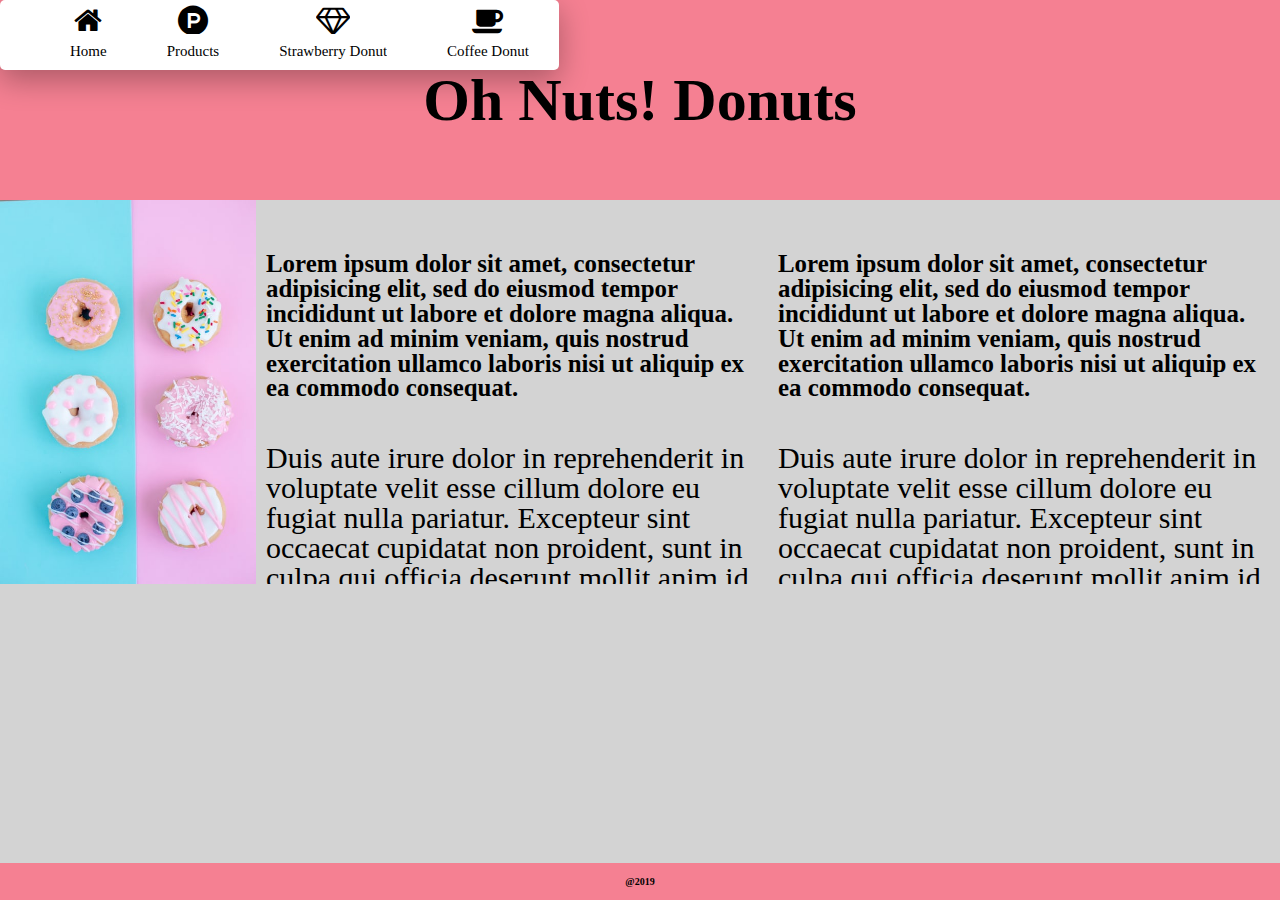
<file: Q1/www/index.html>
<!DOCTYPE html>
<html lang="en" dir="ltr">

<head>
  <link rel="stylesheet" href="https://stackpath.bootstrapcdn.com/bootstrap/4.2.1/css/bootstrap.min.css" integrity="sha384-GJzZqFGwb1QTTN6wy59ffF1BuGJpLSa9DkKMp0DgiMDm4iYMj70gZWKYbI706tWS" crossorigin="anonymous">
  <script src="https://cdnjs.cloudflare.com/ajax/libs/jquery/3.3.1/jquery.min.js"></script>
  <script src="https://cdnjs.cloudflare.com/ajax/libs/popper.js/1.14.6/umd/popper.min.js" integrity="sha384-wHAiFfRlMFy6i5SRaxvfOCifBUQy1xHdJ/yoi7FRNXMRBu5WHdZYu1hA6ZOblgut" crossorigin="anonymous"></script>
  <script src="https://stackpath.bootstrapcdn.com/bootstrap/4.2.1/js/bootstrap.min.js" integrity="sha384-B0UglyR+jN6CkvvICOB2joaf5I4l3gm9GU6Hc1og6Ls7i6U/mkkaduKaBhlAXv9k" crossorigin="anonymous"></script>
  <script src="http://wlu-cp202.appspot.com/CP202/Fall2019/shopping_cart_v1/cart.js" async></script>

  <script>localStorage.checkoutURL = 'checkout.html';</script>

  <link rel="shortcut icon" type="image/png" href="media/favicon.ico">
  <link rel="stylesheet" href="https://stackpath.bootstrapcdn.com/font-awesome/4.7.0/css/font-awesome.min.css">
  <meta charset="utf-8">
  <title>Oh Nuts! Donuts</title>
  <ul>
    <li>
      <a href="index.html">
        <div class="icon">
          <i class="fa fa-home" aria-hidden="true"></i>
          <i class="fa fa-home" aria-hidden="true"></i>
        </div>
        <div class="name"><span data-text="Home">Home</span></div>
      </a>
    </li>
    <li>
      <a href="products.html">
        <div class="icon">
          <i class="fa fa-product-hunt" aria-hidden="true"></i>
          <i class="fa fa-product-hunt" aria-hidden="true"></i>
        </div>
        <div class="name"><span data-text="Products">Products</span></div>
      </a>
    </li>
    <li>
      <a href="strawberry.html">
        <div class="icon">
          <i class="fa fa-diamond" aria-hidden="true"></i>
          <i class="fa fa-diamond" aria-hidden="true"></i>
        </div>
        <div class="name"><span data-text="Strawberry Donut">Strawberry Donut</span></div>
      </a>
    </li>
    <li>
      <a href="coffee.html">
        <div class="icon">
          <i class="fa fa-coffee" aria-hidden="true"></i>
          <i class="fa fa-coffee" aria-hidden="true"></i>
        </div>
        <div class="name"><span data-text="Coffee Donut">Coffee Donut</span></div>
 </a>
 </li>
 </ul>
 <link href="https://fonts.googleapis.com/css?family=Mansalva&display=swap" rel="stylesheet">
 <link rel="stylesheet" href="css/styles.css">
 <link href="https://stackpath.bootstrapcdn.com/font-awesome/4.7.0/css/font-awesome.min.css" rel="stylesheet">

 <div class="button-wrapper">
 </div>
</head>

 <header>
   <h1>Oh Nuts! Donuts</h1>
 </header>

 <body>
   <img src="media/donut.jpg" alt="dounts" width="20%" height="90%" align="left">
   <div class="row">
     <div class="column">
       <h5>Lorem ipsum dolor sit amet, consectetur adipisicing elit, sed do eiusmod tempor incididunt
         ut labore et dolore magna aliqua. Ut enim ad minim veniam, quis nostrud exercitation ullamco laboris
         nisi ut aliquip ex ea commodo consequat. </h5>
       <p>Duis aute irure dolor in reprehenderit in voluptate velit esse
        cillum dolore eu fugiat nulla pariatur. Excepteur sint occaecat cupidatat non proident, sunt
        in culpa qui officia deserunt mollit anim id est laborum.</p>
    </div>
    <div class="column">
      <h5>Lorem ipsum dolor sit amet, consectetur adipisicing elit, sed do eiusmod tempor incididunt
        ut labore et dolore magna aliqua. Ut enim ad minim veniam, quis nostrud exercitation ullamco laboris
        nisi ut aliquip ex ea commodo consequat.</h5>
      <p>Duis aute irure dolor in reprehenderit in voluptate velit esse
        cillum dolore eu fugiat nulla pariatur. Excepteur sint occaecat cupidatat non proident, sunt
        in culpa qui officia deserunt mollit anim id est laborum.</p>
    </div>
  </div>
</body>

<footer>
  <h4>@2019</h4>
</footer>

</html>
</file>
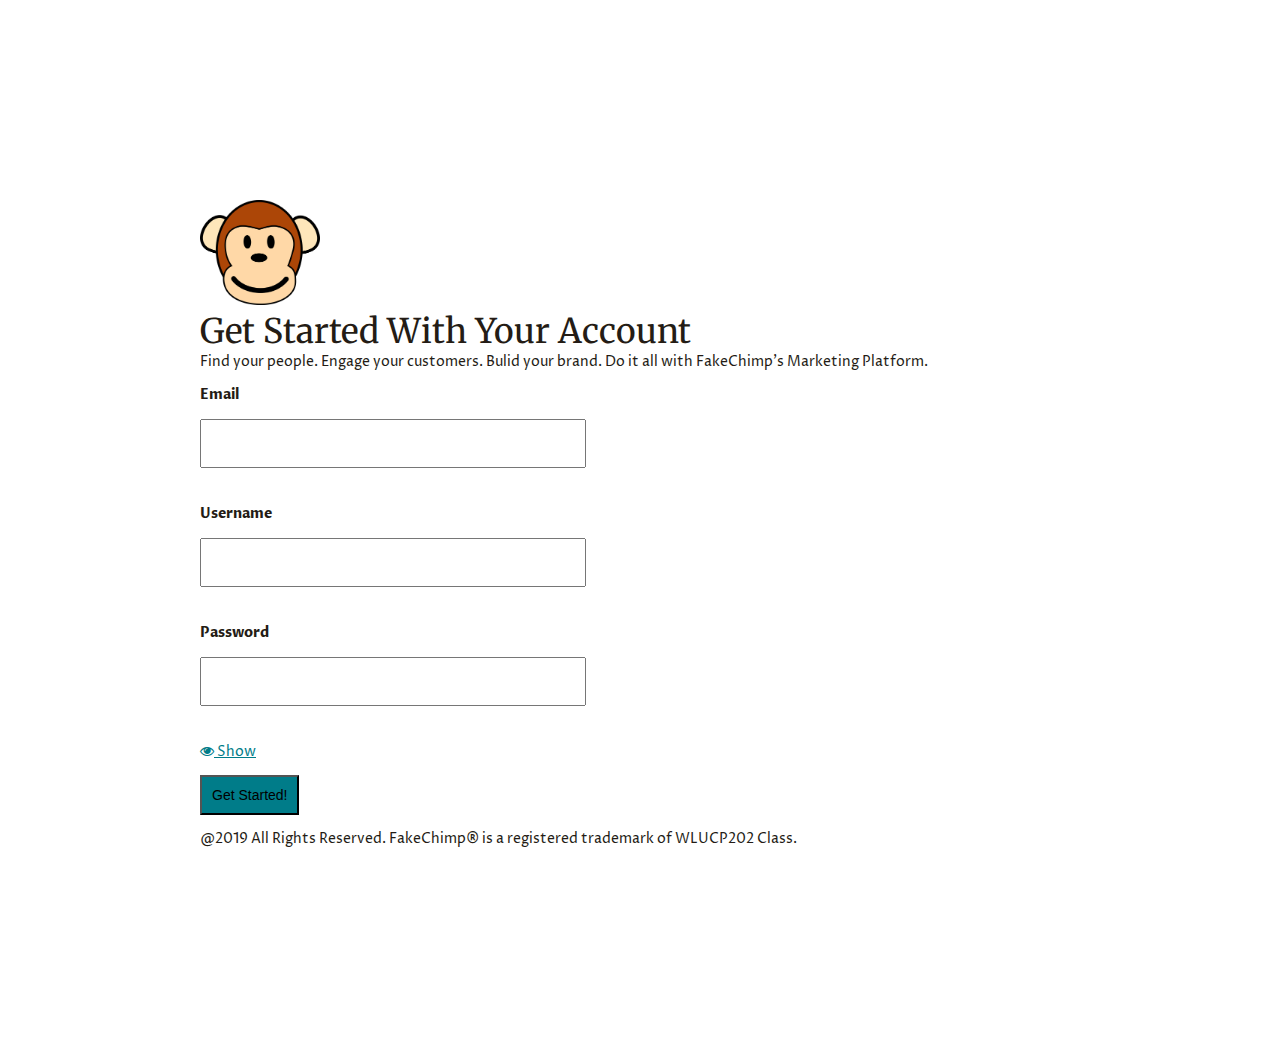
<file: Q2/www/index.html>
<!DOCTYPE html>
<html lang="en">

<head>
  <meta charset="utf-8">
  <meta name="viewport" content="width=device-width, initial-scale=1.0">
  <title>FakeChimp's Registration Form</title>

  <link href="https://fonts.googleapis.com/css?family=Merriweather&display=swap" rel="stylesheet">
  <link href="https://fonts.googleapis.com/css?family=Proza+Libre&display=swap" rel="stylesheet">
  <link rel="stylesheet" href="css/styles.css">
  <script src="js/app.js" async></script>
  <link rel="stylesheet" href="https://stackpath.bootstrapcdn.com/font-awesome/4.7.0/css/font-awesome.min.css">
  <img src="media/logo2.png" alt="logo" width="120px">
</head>

<header>
  Get Started With Your Account
</header>

<body>
  <article>Find your people. Engage your customers. Bulid your brand. Do it all with FakeChimp's Marketing Platform.</article>

  <form onsubmit="return validateForm();" action="http://cp202-server.appspot.com/register" method="post" enctype="multipart/form-data">
    <p>
      <input type="hidden" name="student_id" id="student_id" value="180127790">
    </p>

    <b>Email</b>
    <p>
      <input type="text" name="email" id="email">
    </p>

    <b>Username</b>
    <p>
      <input type="text" name="username" id="username">
    </p>

    <b>Password</b>
    <p>
      <input type="password" name="password" id="password" >
    </p>
    <script>
    function showPass(){
      var x = document.getElementById("password");
      if (x.type === "password"){
        x.type = "text";
      }
      else {
        x.type = "password";
      }
    }
    </script>
    <a href="javascript: showPass()" style="color: #007c89" onclick=""><i class="fa fa-eye" aria-hidden="false"></i> Show</a>

    <p>
      <input type="submit" value="Get Started!">
    </p>
  </form>

</body>


<footer>
  @2019 All Rights Reserved. FakeChimp® is a registered trademark of WLUCP202 Class.
</footer>

</html>
</file>
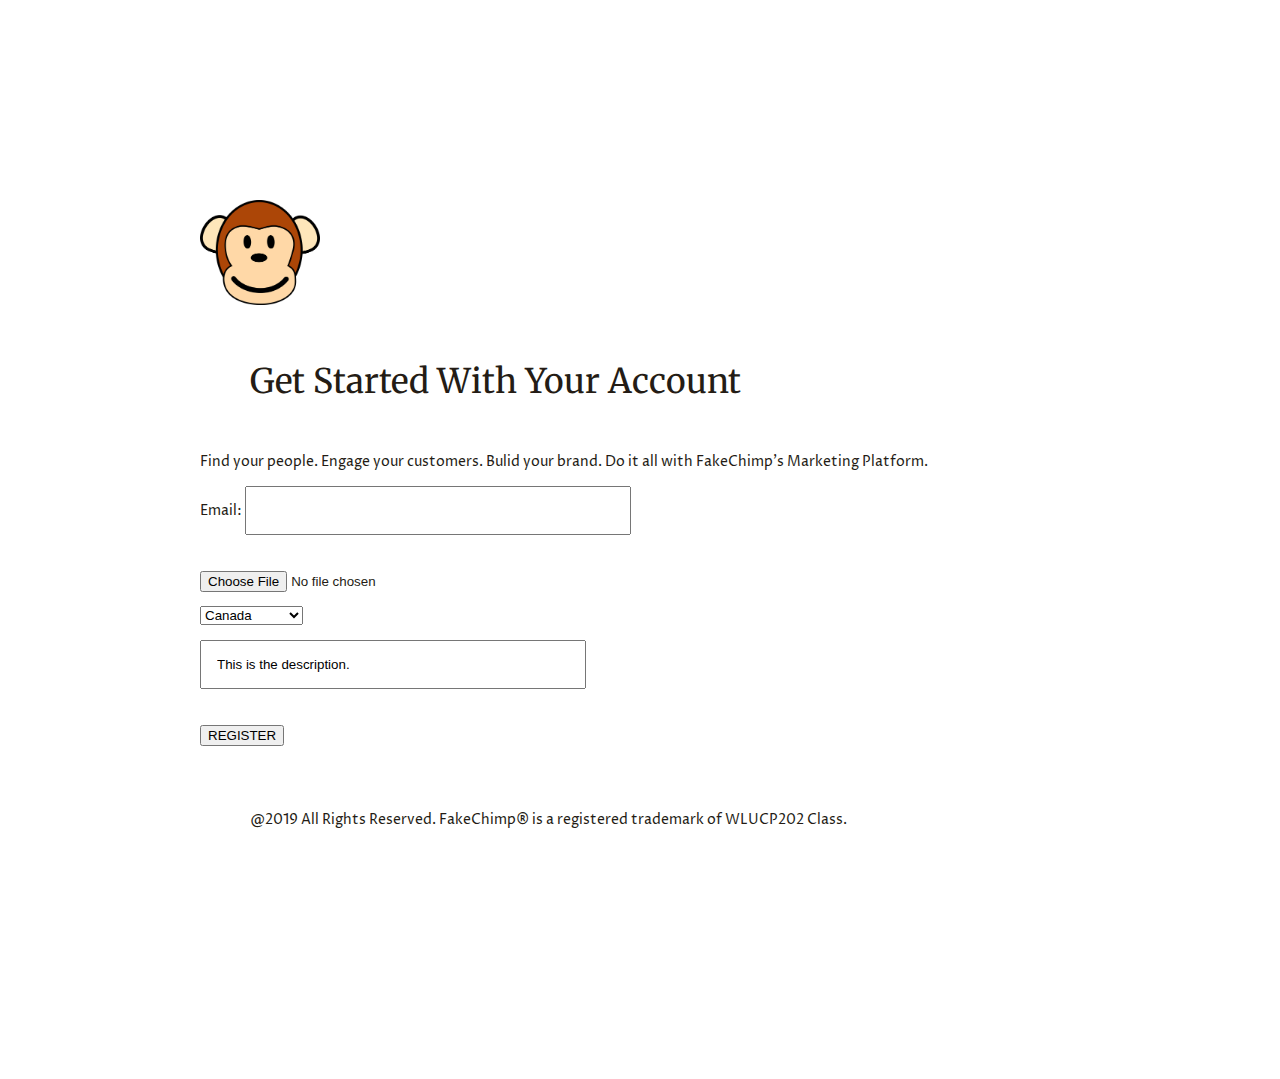
<file: Q3/www/index.html>
<!DOCTYPE html>
<html lang="en">

<head>
  <meta charset="utf-8">
  <meta name="viewport" content="width=device-width, initial-scale=1.0">
  <title>FakeChimp's Registration Form</title>

  <link href="https://fonts.googleapis.com/css?family=Merriweather&display=swap" rel="stylesheet">
  <link href="https://fonts.googleapis.com/css?family=Proza+Libre&display=swap" rel="stylesheet">
  <link rel="stylesheet" href="css/styles.css">
  <script src="js/app.js" async></script>
  <img src="media/logo2.png" alt="logo" width="120px">
</head>

<header>
  Get Started With Your Account
</header>

<body>
  <div>Find your people. Engage your customers. Bulid your brand. Do it all with FakeChimp's Marketing Platform.</div>

  <form onsubmit="return validateForm();"
    action="http://cp202-server.appspot.com/register_with_image"
    method="post"
    enctype="multipart/form-data">
    <p>
      <input type="hidden" name="student_id" id="student_id" value="180127790">
      Email: <input type="text" name="email" id="email">
    </p>

    <p>
      <input type="file" name="avatarImage" id="avatarImage">
    </p>

    <p>
      <select name="country">
        <option value="country">Canada</option>
        <option value="country">United States</option>
        </p>
      </select>
    </p>

    <p>
      <input type="text" name="description" id="description" value="This is the description.">
    </p>

    <p>
      <input type="submit" value="REGISTER">
    </p>
  </form>

</body>


<footer>
  @2019 All Rights Reserved. FakeChimp® is a registered trademark of WLUCP202 Class.
</footer>

</html>
</file>
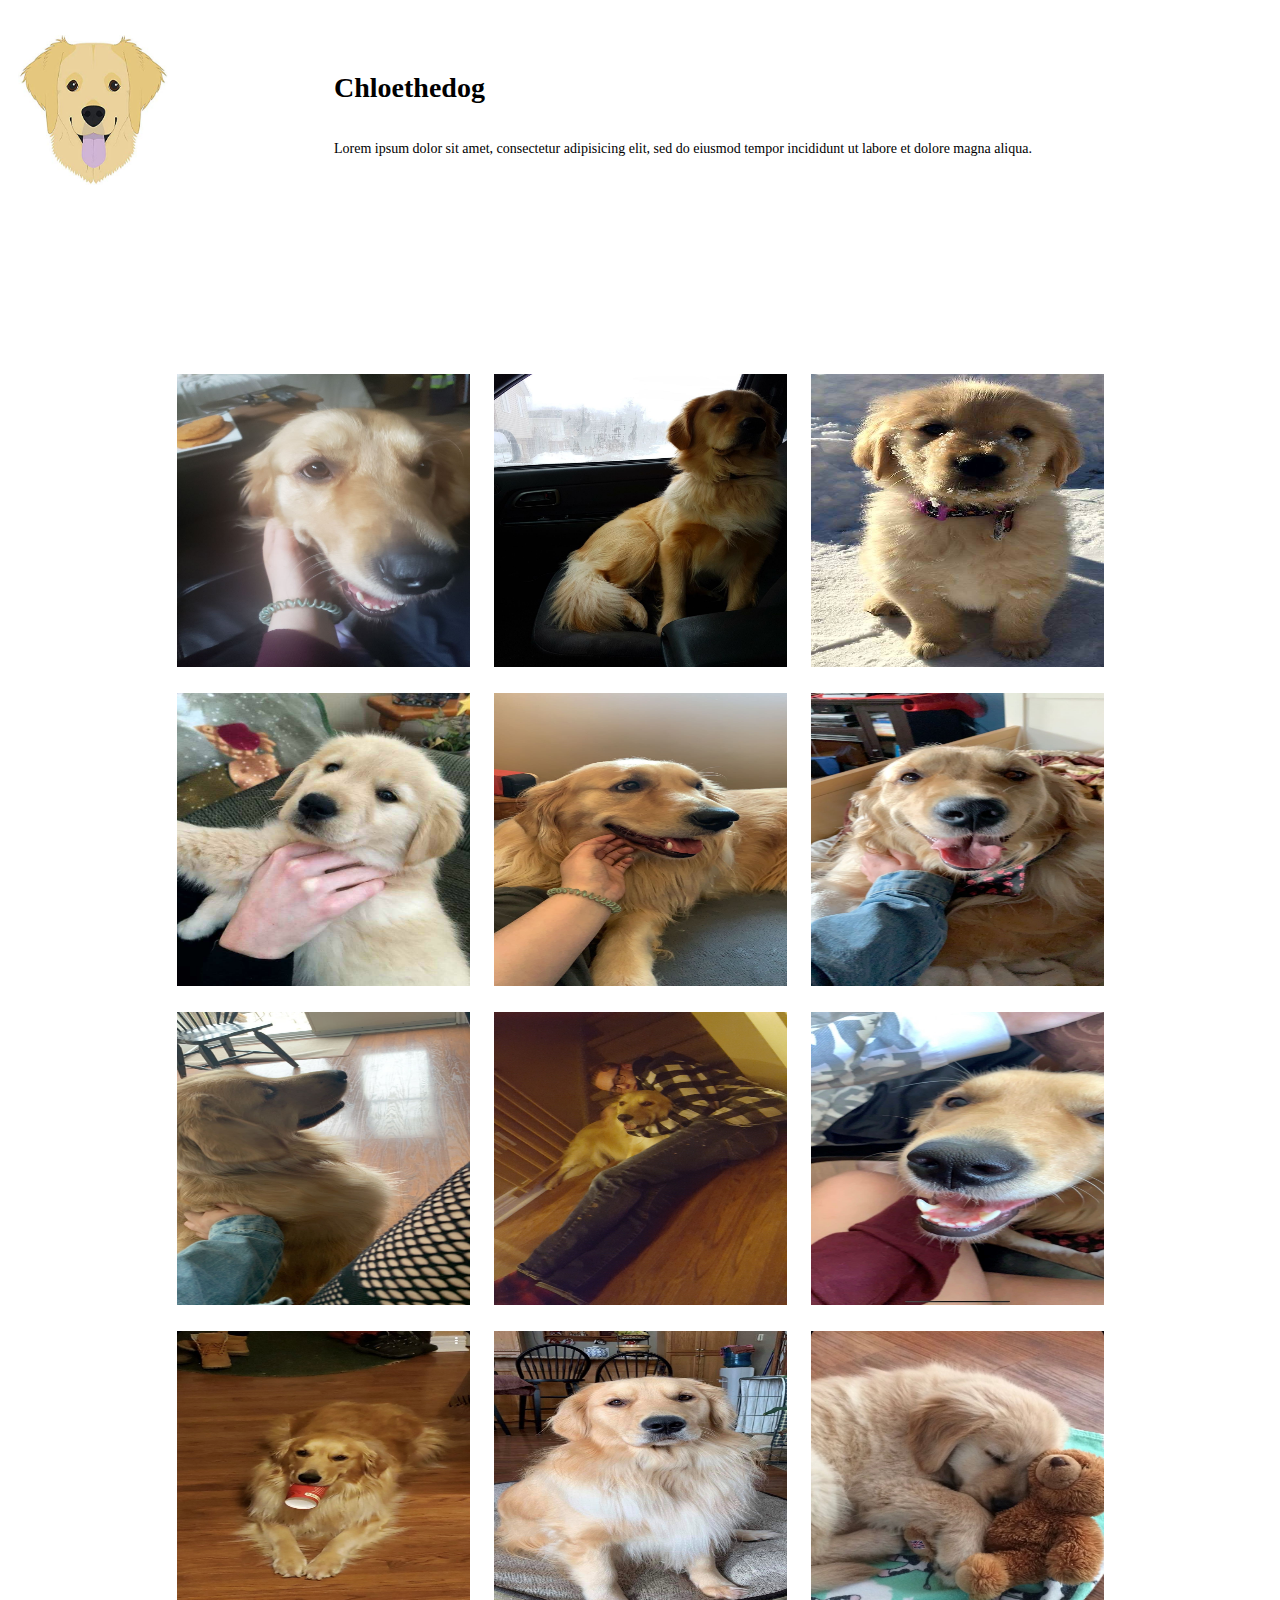
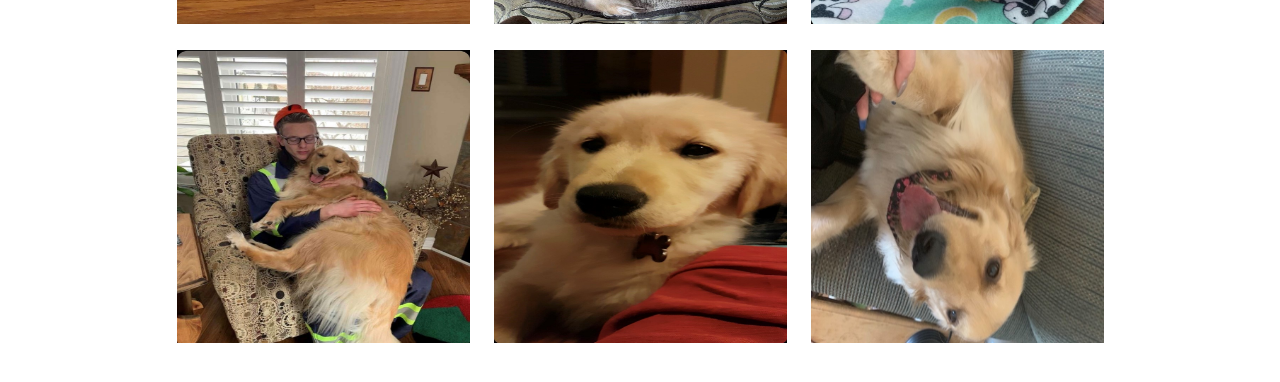
<file: Q4/www/index.html>
<!DOCTYPE html>
<html lang="en" dir="ltr">

<head>
  <meta name="viewport" content="width=device-width, initial-scale=1">
  <meta charset="utf-8">
  <title>Fake Instagram</title>
  <link rel="stylesheet" href="css/styles.css">
</head>

<header>
  <section class="row">
    <section class="column left">
      <img src="media/avatar1.jpg" alt="avatar" class="avatar">
    </section>

    <section class="column right">
      <h4>Chloethedog</h4>
      <p>Lorem ipsum dolor sit amet, consectetur adipisicing elit, sed do eiusmod tempor incididunt
        ut labore et dolore magna aliqua.</p>
    </section>
  </section>
</header>

<body>
  <h6>dogs<h6>
  <div class="flex-container">
    <div><img src="media/image1.jpg" alt="Chloe"></div>
    <div><img src="media/image2.jpg" alt="Chloe"></div>
    <div><img src="media/image3.jpg" alt="Chloe"></div>
  </div>

  <div class="flex-container">
    <div><img src="media/image4.jpg" alt="Chloe"></div>
    <div><img src="media/image5.jpg" alt="Chloe"></div>
    <div><img src="media/image6.jpg" alt="Chloe"></div>
  </div>

  <div class="flex-container">
    <div><img src="media/image7.jpg" alt="Chloe"></div>
    <div><img src="media/image8.jpg" alt="Chloe"></div>
    <div><img src="media/image9.jpg" alt="Chloe"></div>
  </div>

  <div class="flex-container">
    <div><img src="media/image10.jpg" alt="Chloe"></div>
    <div><img src="media/image11.jpg" alt="Chloe"></div>
    <div><img src="media/image12.jpg" alt="Chloe"></div>
  </div>

  <div class="flex-container">
    <div><img src="media/image13.jpg" alt="Chloe"></div>
    <div><img src="media/image14.jpg" alt="Chloe"></div>
    <div><img src="media/image15.jpg" alt="Chloe"></div>
  </div>

</body>
</file>
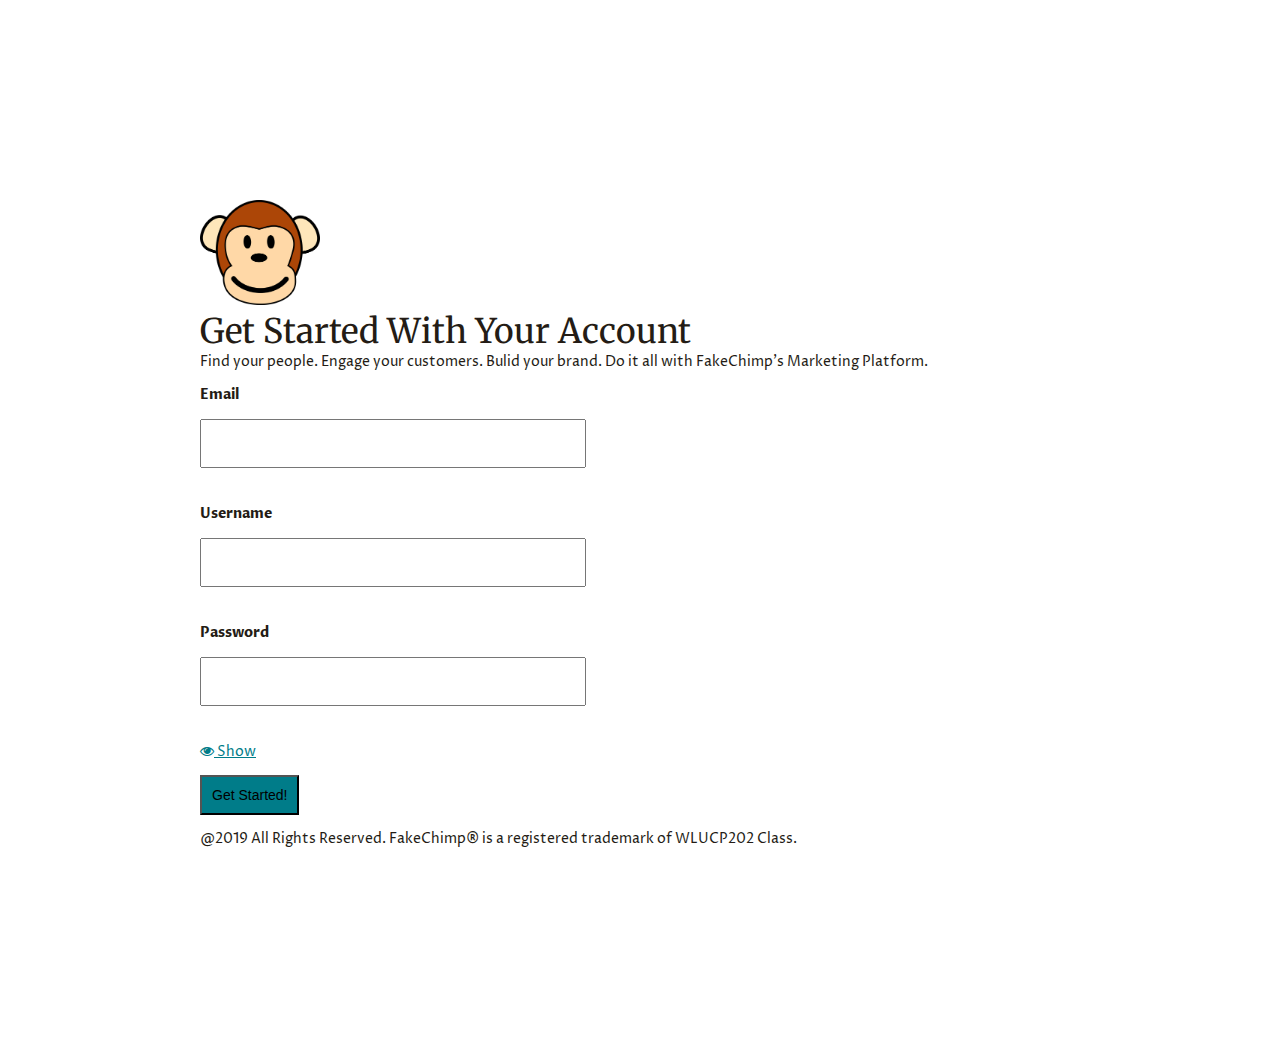
<file: Q2/www/registrations/index.html>
<!DOCTYPE html>
<html lang="en">

<head>
  <meta charset="utf-8">
  <meta name="viewport" content="width=device-width, initial-scale=1.0">
  <title>FakeChimp's Registration Form</title>

  <link href="https://fonts.googleapis.com/css?family=Merriweather&display=swap" rel="stylesheet">
  <link href="https://fonts.googleapis.com/css?family=Proza+Libre&display=swap" rel="stylesheet">
  <link rel="stylesheet" href="css/styles.css">
  <script src="js/app.js" async></script>
  <link rel="stylesheet" href="https://stackpath.bootstrapcdn.com/font-awesome/4.7.0/css/font-awesome.min.css">
  <img src="media/logo2.png" alt="logo" width="120px">
</head>

<header>
  Get Started With Your Account
</header>

<body>
  <article>Find your people. Engage your customers. Bulid your brand. Do it all with FakeChimp's Marketing Platform.</article>

  <form onsubmit="return validateForm();" action="http://cp202-server.appspot.com/register" method="post" enctype="multipart/form-data">
    <p>
      <input type="hidden" name="student_id" id="student_id" value="180127790">
    </p>

    <b>Email</b>
    <p>
      <input type="text" name="email" id="email">
    </p>

    <b>Username</b>
    <p>
      <input type="text" name="username" id="username">
    </p>

    <b>Password</b>
    <p>
      <input type="password" name="password" id="password" >
    </p>
    <script>
    function showPass(){
      var x = document.getElementById("password");
      if (x.type === "password"){
        x.type = "text";
      }
      else {
        x.type = "password";
      }
    }
    </script>
    <a href="javascript: showPass()" style="color: #007c89" onclick=""><i class="fa fa-eye" aria-hidden="false"></i> Show</a>

    <p>
      <input type="submit" value="Get Started!">
    </p>
  </form>

</body>


<footer>
  @2019 All Rights Reserved. FakeChimp® is a registered trademark of WLUCP202 Class.
</footer>

</html>
</file>
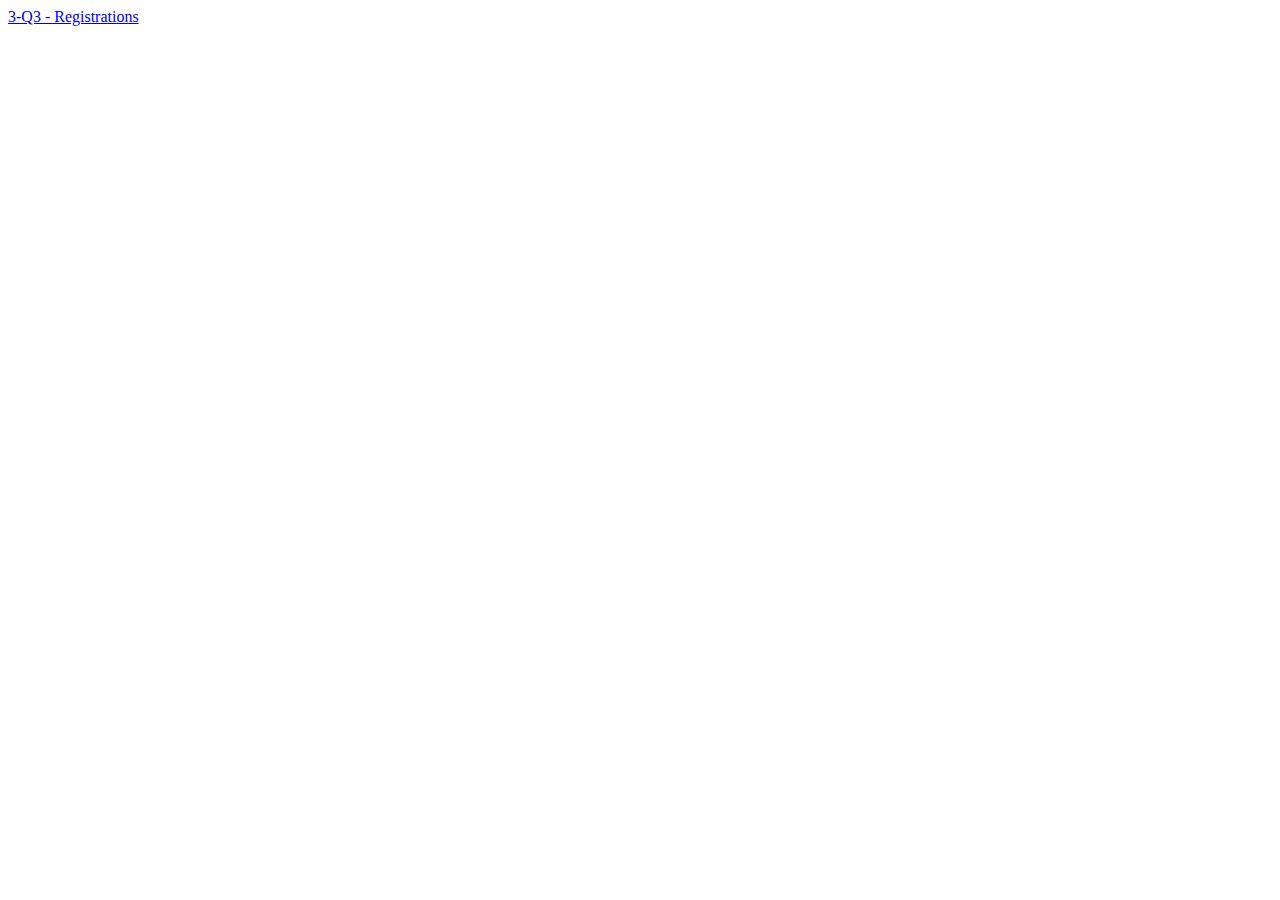
<file: Q3/www/registrations/index.html>
<!DOCTYPE html>
<html lang="en" dir="ltr">
  <head>
    <meta charset="utf-8">
    <title>My Orders</title>
  </head>
  <body>
    <a href="http://cp202-server.appspot.com/registrations_with_image/180127790">3-Q3 - Registrations</a>
  </body>
</html>
</file>
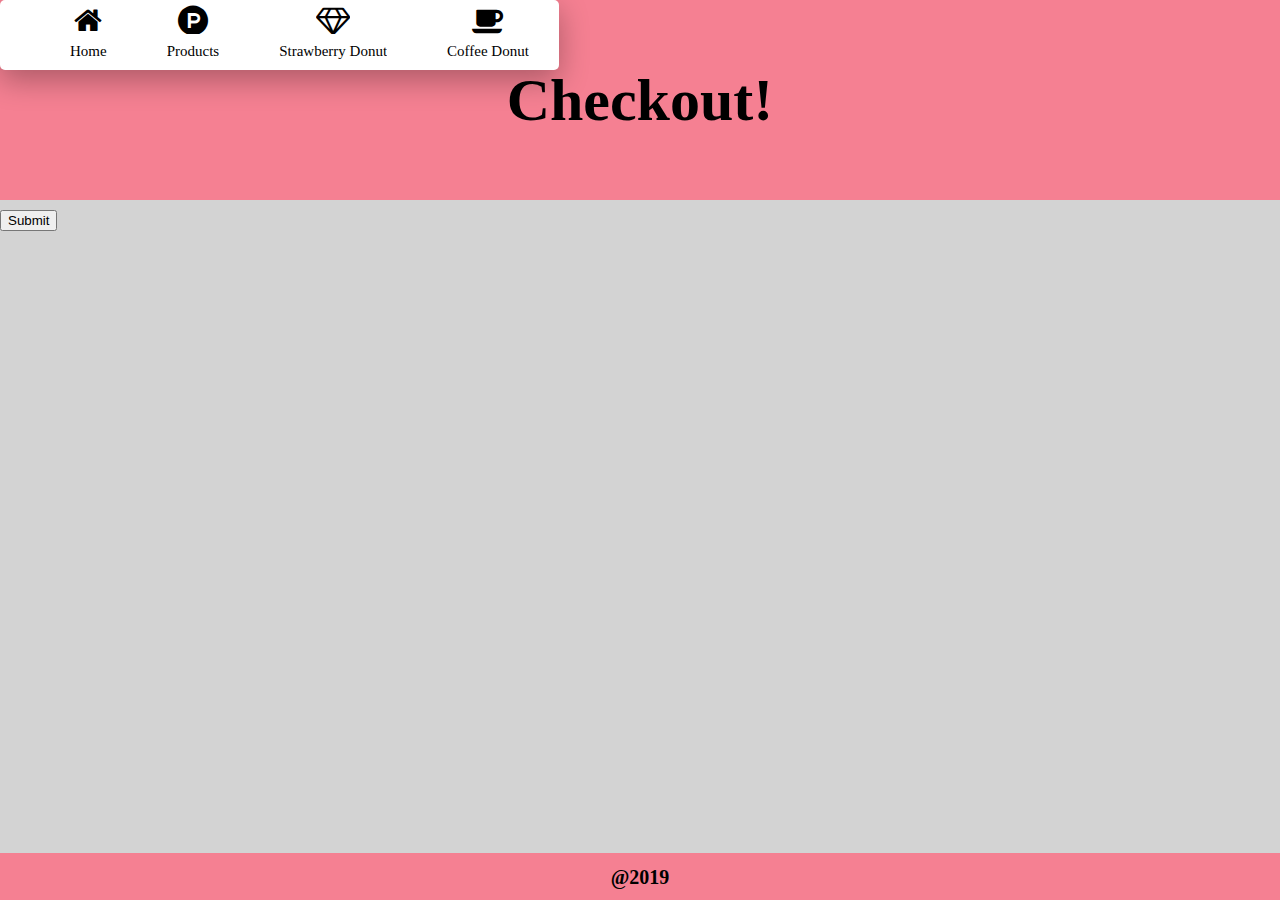
<file: Q1/www/checkout.html>
<!DOCTYPE html>
<html lang="en" dir="ltr">
<head>
  <meta charset="utf-8">
  <title>Checkout</title>

<link rel="stylesheet" href="https://stackpath.bootstrapcdn.com/font-awesome/4.7.0/css/font-awesome.min.css">
<link rel="stylesheet" href="https://stackpath.bootstrapcdn.com/bootstrap/4.2.1/css/bootstrap.min.css" integrity="sha384-GJzZqFGwb1QTTN6wy59ffF1BuGJpLSa9DkKMp0DgiMDm4iYMj70gZWKYbI706tWS" crossorigin="anonymous">
<script src="https://cdnjs.cloudflare.com/ajax/libs/jquery/3.3.1/jquery.min.js"></script>
<script src="https://cdnjs.cloudflare.com/ajax/libs/popper.js/1.14.6/umd/popper.min.js" integrity="sha384-wHAiFfRlMFy6i5SRaxvfOCifBUQy1xHdJ/yoi7FRNXMRBu5WHdZYu1hA6ZOblgut" crossorigin="anonymous"></script>
<script src="https://stackpath.bootstrapcdn.com/bootstrap/4.2.1/js/bootstrap.min.js" integrity="sha384-B0UglyR+jN6CkvvICOB2joaf5I4l3gm9GU6Hc1og6Ls7i6U/mkkaduKaBhlAXv9k" crossorigin="anonymous"></script>
<script src="http://wlu-cp202.appspot.com/CP202/Fall2019/shopping_cart_v1/checkout.js" async></script>
<link rel="stylesheet" href="css/styles.css">

<link rel="shortcut icon" type="image/png" href="media/favicon.ico">
<link rel="stylesheet" href="https://stackpath.bootstrapcdn.com/font-awesome/4.7.0/css/font-awesome.min.css">
<meta charset="utf-8">
<title>Checkout!</title>
<ul>
  <li>
    <a href="index.html">
      <div class="icon">
        <i class="fa fa-home" aria-hidden="true"></i>
        <i class="fa fa-home" aria-hidden="true"></i>
      </div>
      <div class="name"><span data-text="Home">Home</span></div>
    </a>
  </li>
  <li>
    <a href="products.html">
      <div class="icon">
        <i class="fa fa-product-hunt" aria-hidden="true"></i>
        <i class="fa fa-product-hunt" aria-hidden="true"></i>
      </div>
      <div class="name"><span data-text="Products">Products</span></div>
    </a>
  </li>
  <li>
    <a href="strawberry.html">
      <div class="icon">
        <i class="fa fa-diamond" aria-hidden="true"></i>
        <i class="fa fa-diamond" aria-hidden="true"></i>
      </div>
      <div class="name"><span data-text="Strawberry Donut">Strawberry Donut</span></div>
    </a>
  </li>
  <li>
    <a href="coffee.html">
      <div class="icon">
        <i class="fa fa-coffee" aria-hidden="true"></i>
        <i class="fa fa-coffee" aria-hidden="true"></i>
      </div>
      <div class="name"><span data-text="Coffee Donut">Coffee Donut</span></div>
</a>
</li>
</ul>
<link href="https://fonts.googleapis.com/css?family=Mansalva&display=swap" rel="stylesheet">
<link rel="stylesheet" href="css/styles.css">
<link href="https://stackpath.bootstrapcdn.com/font-awesome/4.7.0/css/font-awesome.min.css" rel="stylesheet">

<div class="button-wrapper">
</div>
</head>

<header>
  <h1>Checkout!</h1>
</header>
<body>
  <div id="cp202-cart"></div>
  <form action="http://cp202-server.appspot.com/order" method="post">
    <input type="hidden" name="order_json" id="order_json" value="">
    <input type="hidden" name="student_id" id="student_id" value="180127790">

    <input type="submit">
    </form>
  </body>
  <footer>
    <h1>@2019</h1>
  </footer>
</file>
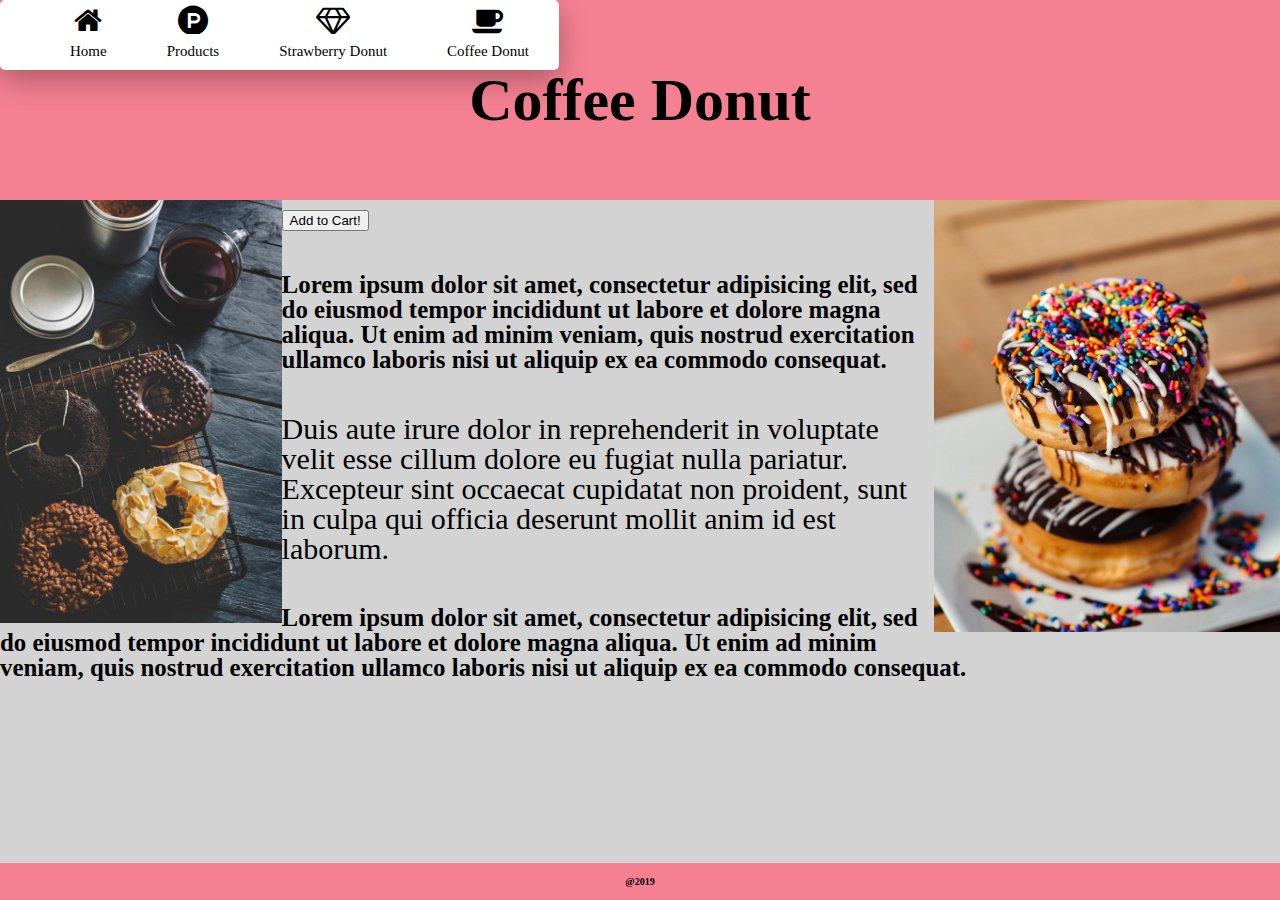
<file: Q1/www/coffee.html>
<!DOCTYPE html>
<html lang="en" dir="ltr">

<head>
  <link rel="stylesheet" href="https://stackpath.bootstrapcdn.com/bootstrap/4.2.1/css/bootstrap.min.css" integrity="sha384-GJzZqFGwb1QTTN6wy59ffF1BuGJpLSa9DkKMp0DgiMDm4iYMj70gZWKYbI706tWS" crossorigin="anonymous">
  <script src="https://cdnjs.cloudflare.com/ajax/libs/jquery/3.3.1/jquery.min.js"></script>
  <script src="https://cdnjs.cloudflare.com/ajax/libs/popper.js/1.14.6/umd/popper.min.js" integrity="sha384-wHAiFfRlMFy6i5SRaxvfOCifBUQy1xHdJ/yoi7FRNXMRBu5WHdZYu1hA6ZOblgut" crossorigin="anonymous"></script>
  <script src="https://stackpath.bootstrapcdn.com/bootstrap/4.2.1/js/bootstrap.min.js" integrity="sha384-B0UglyR+jN6CkvvICOB2joaf5I4l3gm9GU6Hc1og6Ls7i6U/mkkaduKaBhlAXv9k" crossorigin="anonymous"></script>
  <script src="http://wlu-cp202.appspot.com/CP202/Fall2019/shopping_cart_v1/cart.js" async></script>

  <script>localStorage.checkoutURL = 'checkout.html';</script>

  <link rel="shortcut icon" type="image/png" href="media/favicon.ico">
  <meta charset="utf-8">
  <title>Oh Nuts! Donuts</title>
  <ul>
    <li>
      <a href="index.html">
        <div class="icon">
          <i class="fa fa-home" aria-hidden="true"></i>
          <i class="fa fa-home" aria-hidden="true"></i>
        </div>
        <div class="name"><span data-text="Home">Home</span></div>
      </a>
    </li>
    <li>
      <a href="products.html">
        <div class="icon">
          <i class="fa fa-product-hunt" aria-hidden="true"></i>
          <i class="fa fa-product-hunt" aria-hidden="true"></i>
        </div>
        <div class="name"><span data-text="Products">Products</span></div>
      </a>
    </li>
    <li>
      <a href="strawberry.html">
        <div class="icon">
          <i class="fa fa-diamond" aria-hidden="true"></i>
          <i class="fa fa-diamond" aria-hidden="true"></i>
        </div>
        <div class="name"><span data-text="Strawberry Donut">Strawberry Donut</span></div>
      </a>
    </li>
    <li>
      <a href="coffee.html">
        <div class="icon">
          <i class="fa fa-coffee" aria-hidden="true"></i>
          <i class="fa fa-coffee" aria-hidden="true"></i>
        </div>
        <div class="name"><span data-text="Coffee Donut">Coffee Donut</span></div>
      </a>
    </li>
  </ul>
  <link href="https://fonts.googleapis.com/css?family=Mansalva&display=swap" rel="stylesheet">
  <link rel="stylesheet" href="css/styles.css">
  <link href="https://stackpath.bootstrapcdn.com/font-awesome/4.7.0/css/font-awesome.min.css" rel="stylesheet">
</head>

<header>
  <h1>Coffee Donut</h1>
</header>

<body>
    <img src="media/3-donuts.jpg" alt="dounts" width="27%" height="60%" align="right">
    <img src="media/coffee.jpg" alt="dounts" width="22%" height="60%" align="left">
    <button class="cartbutton" onclick="clientAddItemToCart({prodName: 'Coffee Donut', prodDesc: 'Great donut', prodPrice: '5.00', prodQty: '1'});">Add to Cart!</button>
    <h5>Lorem ipsum dolor sit amet, consectetur adipisicing elit, sed do eiusmod tempor incididunt
      ut labore et dolore magna aliqua. Ut enim ad minim veniam, quis nostrud exercitation ullamco laboris
      nisi ut aliquip ex ea commodo consequat. </h5>
    <p>Duis aute irure dolor in reprehenderit in voluptate velit esse
      cillum dolore eu fugiat nulla pariatur. Excepteur sint occaecat cupidatat non proident, sunt
      in culpa qui officia deserunt mollit anim id est laborum.</p>
    <h5>Lorem ipsum dolor sit amet, consectetur adipisicing elit, sed do eiusmod tempor incididunt
      ut labore et dolore magna aliqua. Ut enim ad minim veniam, quis nostrud exercitation ullamco laboris
      nisi ut aliquip ex ea commodo consequat.</h5>

</body>

<footer>
  <h4>@2019</h4>
</footer>
</file>
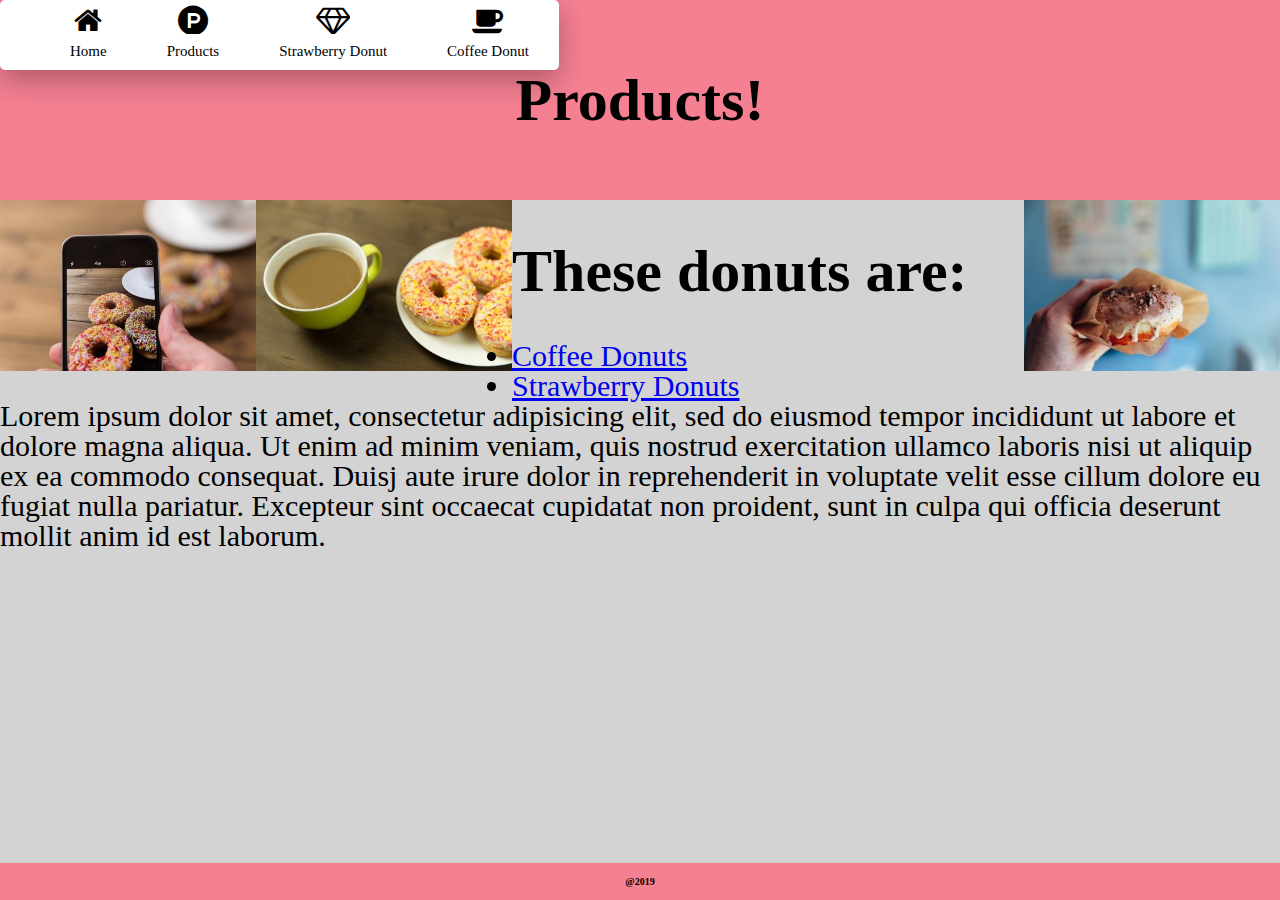
<file: Q1/www/products.html>
<!DOCTYPE html>
<html lang="en" dir="ltr">

<head>
  <link rel="stylesheet" href="https://stackpath.bootstrapcdn.com/bootstrap/4.2.1/css/bootstrap.min.css" integrity="sha384-GJzZqFGwb1QTTN6wy59ffF1BuGJpLSa9DkKMp0DgiMDm4iYMj70gZWKYbI706tWS" crossorigin="anonymous">
  <script src="https://cdnjs.cloudflare.com/ajax/libs/jquery/3.3.1/jquery.min.js"></script>
  <script src="https://cdnjs.cloudflare.com/ajax/libs/popper.js/1.14.6/umd/popper.min.js" integrity="sha384-wHAiFfRlMFy6i5SRaxvfOCifBUQy1xHdJ/yoi7FRNXMRBu5WHdZYu1hA6ZOblgut" crossorigin="anonymous"></script>
  <script src="https://stackpath.bootstrapcdn.com/bootstrap/4.2.1/js/bootstrap.min.js" integrity="sha384-B0UglyR+jN6CkvvICOB2joaf5I4l3gm9GU6Hc1og6Ls7i6U/mkkaduKaBhlAXv9k" crossorigin="anonymous"></script>
  <script src="http://wlu-cp202.appspot.com/CP202/Fall2019/shopping_cart_v1/cart.js" async></script>

  <script>localStorage.checkoutURL = 'checkout.html';</script>

  <link rel="shortcut icon" type="image/png" href="media/favicon.ico">
  <meta charset="utf-8">
  <title>Oh Nuts! Donuts</title>
  <ul>
    <li>
      <a href="index.html">
        <div class="icon">
          <i class="fa fa-home" aria-hidden="true"></i>
          <i class="fa fa-home" aria-hidden="true"></i>
        </div>
        <div class="name"><span data-text="Home">Home</span></div>
      </a>
    </li>
    <li>
      <a href="products.html">
        <div class="icon">
          <i class="fa fa-product-hunt" aria-hidden="true"></i>
          <i class="fa fa-product-hunt" aria-hidden="true"></i>
        </div>
        <div class="name"><span data-text="Products">Products</span></div>
      </a>
    </li>
    <li>
      <a href="strawberry.html">
        <div class="icon">
          <i class="fa fa-diamond" aria-hidden="true"></i>
          <i class="fa fa-diamond" aria-hidden="true"></i>
        </div>
        <div class="name"><span data-text="Strawberry Donut">Strawberry Donut</span></div>
      </a>
    </li>
    <li>
      <a href="coffee.html">
        <div class="icon">
          <i class="fa fa-coffee" aria-hidden="true"></i>
          <i class="fa fa-coffee" aria-hidden="true"></i>
        </div>
        <div class="name"><span data-text="Coffee Donut">Coffee Donut</span></div>
      </a>
    </li>
  </ul>
  <link href="https://fonts.googleapis.com/css?family=Mansalva&display=swap" rel="stylesheet">
  <link rel="stylesheet" href="css/styles.css">
  <link href="https://stackpath.bootstrapcdn.com/font-awesome/4.7.0/css/font-awesome.min.css" rel="stylesheet">
  </head>

<header>
  <h1>Products!</h1>
</header>

<body>
  <img src="media/phone.jpg" alt="dounts" width="20%" height="90%" align="left">
  <img src="media/coffee-donut.jpg" alt="dounts" width="20%" height="90%" align="left">
  <img src="media/hot-fresh-donut.jpg" alt="dounts" width="20%" height="90%" align="right">
  <h1>These donuts are:</h1>
  <li><a href="coffee.html">Coffee Donuts</a></li>
  <li><a href="strawberry.html">Strawberry Donuts</a></li>
  <p1>Lorem ipsum dolor sit amet, consectetur adipisicing elit, sed do eiusmod tempor incididunt ut
    labore et dolore magna aliqua. Ut enim ad minim veniam, quis nostrud exercitation ullamco laboris nisi
    ut aliquip ex ea commodo consequat. Duisj aute irure dolor in reprehenderit in voluptate velit esse cillum
    dolore eu fugiat nulla pariatur. Excepteur sint occaecat cupidatat non proident, sunt in culpa qui officia
    deserunt mollit anim id est laborum.</p1>

</body>

<footer>
  <h4>@2019</h4>
</footer>

</html>
</file>
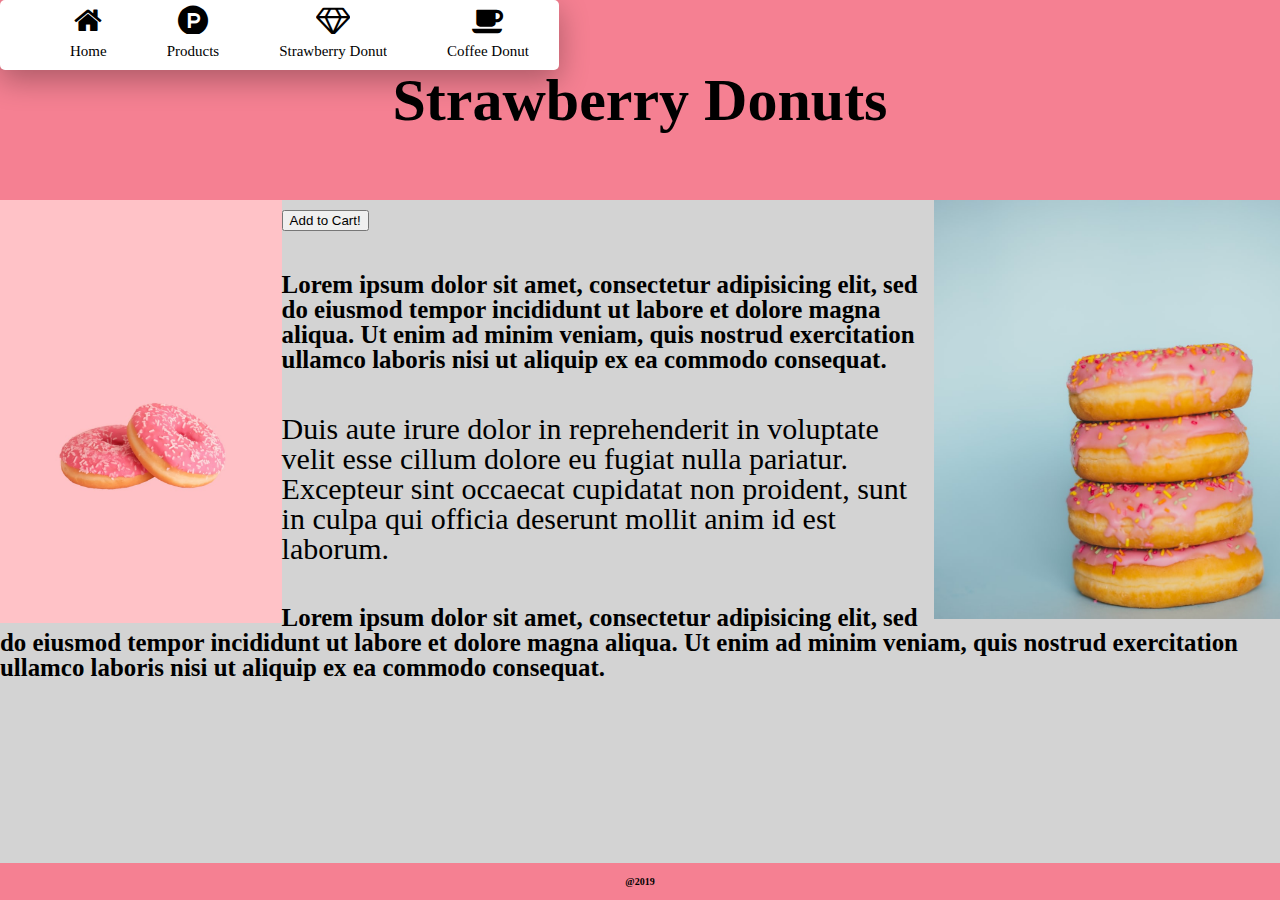
<file: Q1/www/strawberry.html>
<!DOCTYPE html>
<html lang="en" dir="ltr">

<head>
  <link rel="stylesheet" href="https://stackpath.bootstrapcdn.com/bootstrap/4.2.1/css/bootstrap.min.css" integrity="sha384-GJzZqFGwb1QTTN6wy59ffF1BuGJpLSa9DkKMp0DgiMDm4iYMj70gZWKYbI706tWS" crossorigin="anonymous">
  <script src="https://cdnjs.cloudflare.com/ajax/libs/jquery/3.3.1/jquery.min.js"></script>
  <script src="https://cdnjs.cloudflare.com/ajax/libs/popper.js/1.14.6/umd/popper.min.js" integrity="sha384-wHAiFfRlMFy6i5SRaxvfOCifBUQy1xHdJ/yoi7FRNXMRBu5WHdZYu1hA6ZOblgut" crossorigin="anonymous"></script>
  <script src="https://stackpath.bootstrapcdn.com/bootstrap/4.2.1/js/bootstrap.min.js" integrity="sha384-B0UglyR+jN6CkvvICOB2joaf5I4l3gm9GU6Hc1og6Ls7i6U/mkkaduKaBhlAXv9k" crossorigin="anonymous"></script>
  <script src="http://wlu-cp202.appspot.com/CP202/Fall2019/shopping_cart_v1/cart.js" async></script>

  <script>localStorage.checkoutURL = 'checkout.html';</script>

  <link rel="shortcut icon" type="image/png" href="media/favicon.ico">
  <meta charset="utf-8">
  <title>Oh Nuts! Donuts</title>
  <ul>
    <li>
      <a href="index.html">
        <div class="icon">
          <i class="fa fa-home" aria-hidden="true"></i>
          <i class="fa fa-home" aria-hidden="true"></i>
        </div>
        <div class="name"><span data-text="Home">Home</span></div>
      </a>
    </li>
    <li>
      <a href="products.html">
        <div class="icon">
          <i class="fa fa-product-hunt" aria-hidden="true"></i>
          <i class="fa fa-product-hunt" aria-hidden="true"></i>
        </div>
        <div class="name"><span data-text="Products">Products</span></div>
      </a>
    </li>
    <li>
      <a href="strawberry.html">
        <div class="icon">
          <i class="fa fa-diamond" aria-hidden="true"></i>
          <i class="fa fa-diamond" aria-hidden="true"></i>
        </div>
        <div class="name"><span data-text="Strawberry Donut">Strawberry Donut</span></div>
      </a>
    </li>
    <li>
      <a href="coffee.html">
        <div class="icon">
          <i class="fa fa-coffee" aria-hidden="true"></i>
          <i class="fa fa-coffee" aria-hidden="true"></i>
        </div>
        <div class="name"><span data-text="Coffee Donut">Coffee Donut</span></div>
      </a>
    </li>
  </ul>
  <link href="https://fonts.googleapis.com/css?family=Mansalva&display=swap" rel="stylesheet">
  <link rel="stylesheet" href="css/styles.css">
  <link href="https://stackpath.bootstrapcdn.com/font-awesome/4.7.0/css/font-awesome.min.css" rel="stylesheet">
</head>

<header>
  <h1>Strawberry Donuts</h1>
</header>

<body>
  <img src="media/4-donuts.jpg" alt="dounts" width="27%" height="60%" align="right">
  <img src="media/pink.jpg" alt="dounts" width="22%" height="60%" align="left">
  <button class="cartbutton" onclick="clientAddItemToCart({prodName: 'Strawberry Donut', prodDesc: 'Great donut', prodPrice: '5.00', prodQty: '1'});">Add to Cart!</button>
  <h5>Lorem ipsum dolor sit amet, consectetur adipisicing elit, sed do eiusmod tempor incididunt
    ut labore et dolore magna aliqua. Ut enim ad minim veniam, quis nostrud exercitation ullamco laboris
    nisi ut aliquip ex ea commodo consequat. </h5>
  <p>Duis aute irure dolor in reprehenderit in voluptate velit esse
    cillum dolore eu fugiat nulla pariatur. Excepteur sint occaecat cupidatat non proident, sunt
    in culpa qui officia deserunt mollit anim id est laborum.</p>
  <h5>Lorem ipsum dolor sit amet, consectetur adipisicing elit, sed do eiusmod tempor incididunt
    ut labore et dolore magna aliqua. Ut enim ad minim veniam, quis nostrud exercitation ullamco laboris
    nisi ut aliquip ex ea commodo consequat.</h5>
</body>

<footer>
  <h4>@2019</h4>
</footer>
</file>
<file: Q1/www/css/styles.css>
html {
  width: 100%;
  height: 100%;
  height: 100vh;
  height: calc(var(--vh, 1vh) * 100);
  overflow: hidden;
  font-family: font-family: 'Mansalva', cursive;
}

head {
  margin: 0;
  padding: 0;
  font-family: sans-serif;
}

/* <SHOPPING_CART> */
#cart-button:link {
  color: black !important;
}

#cart-button:visited {
  color: white;
}

#cart-button:hover {
  color: #d3d3d3	 !important;
}

#cart-button:active {
  color: white;
}

.delete-icon {
  color: black !important;
}

.delete-icon:hover {
  color: black !important;
}
/* </SHOPPING_CART> */

ul {
  position: absolute;
  margin: 0;
  background: white;
  display: flex;
  border-radius: 5px;
  font-size: 15px;
  box-shadow: 0 10px 30px rgba(0, 0, 0, .3);
}

ul li {
  list-style: none;
  text-align: center;
  display: block;
  border-right: 5px solid rgba(0, 0, 0, 0, .2)
}

ul li:last-child {
  border-right: none;
}

ul li a {
  text-decoration: none;
  padding: 0 30px;
  display: block;
  height: 70px;
}

ul li a .icon {
  width: 34px;
  height: 34px;
  text-align: center;
  overflow: hidden;
  margin: 0 auto 10px;
}

ul li a .icon .fa {
  width: 100%;
  height: 100%;
  line-height: 40px;
  font-size: 30px;
  transition: 0.5s;
  color: #000;
}

ul li a .icon .fa:last-child {
  color: #F58092;
}

ul li a:hover .icon .fa {
  transform: translateY(-100%);
}

ul li a .name {
  position: relative;
  height: 20px;
  width: 100%;
  display: block;
  overflow: hidden;
}

ul li a .name span {
  display: block;
  position: relative;
  color: #000;
  font-size: 15px;
  line-height: 15px;
  transition: 0.5s;
}

ul li a .name span:before {
  content: attr(data-text);
  position: absolute;
  top: -100%;
  left: 0;
  width: 100%;
  height: 100%;
  color: #F58092;
}

ul li a:hover .name span {
  transform: translateY(20px);
}

.button-wrapper {
  display: block;
  text-align: center;
}

.button {
  align: right;
  border: none;
  border-radius: 1em;
  box-shadow: 2px 2px 2px rgba(0,0,0,0.2);
  display: inline-block;
  font-size: 15px;
  padding: 10px;
  width: auto;
  background-color: #95d1e8;
}
body {
  overflow: hidden;
  position: relative;
  line-height: 1;
  margin: 0;
  background-color: #d3d3d3;
  color: black;
  font-size: 30px;
  font-family: font-family: 'Mansalva', cursive;
}

header {
  margin: auto;
  padding: 30px;
  text-align: center;
  background: #F58092;
  color: black;
  font-size: 30px;
  font-family: font-family: 'Mansalva', cursive;
}

footer {
  position: fixed;
  left: 0;
  bottom: 0;
  width: 100%;
  background-color: #F58092;
  color: black;
  text-align: center;
  font-size: 10px;
  font-family: font-family: 'Mansalva', cursive;
}

* {
  box-sizing: border-box;
}

/* Create two equal columns that floats next to each other */
.column {
  float: left;
  width: 40%;
  padding: 10px;
  height: 300px;
  /* Should be removed. Only for demonstration */
  background-image: "media/donut.jpg";
}

/* Clear floats after the columns */
.row:after {
  content: "";
  display: table;
  clear: both;
}
</file>
<file: Q2/www/css/styles.css>
input[type=text], input[type=password] {
  width: 40%;
  padding: 15px;
  margin: 1px 0 22px 0;
}


.input:focus{
  outline: none! important;
  border: 1px solid;
  box-shadow: 0 0 10px #719ECE;
}

input[type=submit]{
  background-color: #007c89;
  padding: 10px;
  font-size: 14px;
  weight: bold;
}

header {
  word spacing: -0.2rem
  line height: 1.1;
  color: #241c15;
  font-size: 34px;
  font-family: 'Merriweather', serif;
  text-align: left;
}

body {
  color: #241c15;
  font-size: 14px;
  font-family: 'Proza Libre', sans-serif;
  text-align: left;
  padding: 50px;
  margin: 150px;
}
section{
  color: #241c15;
  font-size: 14px;
  font-family: 'Proza Libre', sans-serif;
  text-align: left;
  padding: 50px;
  margin: 150px;
}

footer {
  color: rgba(36, 28, 21, 0.65)
  font-size: 11px;
  text-align: left;

}

.button-wrapper {
  display: block;
  text-align: left;
}

button {
  align: right;
  font-size: 14px;
  padding: 25px;
  weight: 1px;
  background-color: white;
}

.logo1{
  display: none;
}
.logo2{
  display: block;
  float: left;
}

.form{
  display: inline;
  width: 70%;
  float: right;
}
@media screen and (max-width: 600px) {
  /* For mobile phones: */
  .flex-container {
    display: inline;
  }
  article {
    display: none;
  }

  .img{
    display: none;
    float: none;
  }
  .logo1{
    display: inline;
  }
  .logo2{
    display: none;
  }
}
</file>
<file: Q3/www/css/styles.css>
input[type=text], input[type=password] {
  width: 40%;
  padding: 15px;
  margin: 1px 0 22px 0;
}
.input:focus{
  outline: none! important;
  border: 1px solid;
  box-shadow: 0 0 10px #719ECE;
}

header {
  padding: 50px;
  word spacing: -0.2rem
  line height: 1.1;
  color: #241c15;
  font-size: 34px;
  font-family: 'Merriweather', serif;
  text-align: left;
}



body {
  padding: 50px;
  color: #241c15;
  font-size: 14px;
  font-family: 'Proza Libre', sans-serif;
  text-align: left;
  padding: 50px;
  margin: 150px;
}

footer {
padding: 50px;
  color: rgba(36, 28, 21, 0.65)
  font-size: 11px;
  text-align: left;

}

.button-wrapper {
  display: block;
  text-align: left;
}

#button {
  align: right;
  font-size: 14px;
  padding: 25px;
  weight: 1px;
  background-color: white;

}
@media screen and (max-width: 600px) {
  /* For mobile phones: */
  .flex-container {
    display: inline;
  }
  div {
    display: none;
  }

  .img{
    display: none;
    float: none;
  }
</file>
<file: Q4/www/css/styles.css>
* {
  box-sizing: border-box;
}

/* Create two unequal columns that floats next to each other */
.column {
  float: left;
  padding: 10px;
  height: 300px; /* Should be removed. Only for demonstration */
}

.left {
  width: 25%;

}

.right {
  width: 75%;

}

/* Clear floats after the columns */
.row {
  max-width: 960px
  display: flex;
  margin: auto;
}

.avatar {
  vertical-align: middle;
  width: 150px;
  height: 150px;
  border-radius: 30%;
  border-color: pink;
}

h4{
  font-size: 28px;
  font-family: font-family: 'verdana', arial;
}

p{
  font-size: 14px;
  font-family: font-family: 'verdana', arial;
}

.flex-container {
  display: flex;
  flex-wrap: wrap;
  align-items: center;
  justify-content: center;
}

.flex-container > div {
  margin: 12px;

}

div > img{
  width: 293px;
  height: 293px;
}

 only screen and (min-width: 600px) and (max-width:800px) {
  /* For general iPad layouts */

}
@media screen and (max-width: 600px) {
  /* For mobile phones: */
  .flex-container {
    display: inline;
  }

  img{
    display: center;
  }

  .left{
    width: 100%;
  }
  .rigth{
    display: flex;
    align-items: center;
    justify-content: center;
    width: 50%;
    height: auto;
  }
  p{
    display: none;
  }
}
h6{
  color: white;
}
</file>
<file: Q2/www/registrations/css/styles.css>
input[type=text], input[type=password] {
  width: 40%;
  padding: 15px;
  margin: 1px 0 22px 0;
}


.input:focus{
  outline: none! important;
  border: 1px solid;
  box-shadow: 0 0 10px #719ECE;
}

input[type=submit]{
  background-color: #007c89;
  padding: 10px;
  font-size: 14px;
  weight: bold;
}

header {
  word spacing: -0.2rem
  line height: 1.1;
  color: #241c15;
  font-size: 34px;
  font-family: 'Merriweather', serif;
  text-align: left;
}

body {
  color: #241c15;
  font-size: 14px;
  font-family: 'Proza Libre', sans-serif;
  text-align: left;
  padding: 50px;
  margin: 150px;
}
section{
  color: #241c15;
  font-size: 14px;
  font-family: 'Proza Libre', sans-serif;
  text-align: left;
  padding: 50px;
  margin: 150px;
}

footer {
  color: rgba(36, 28, 21, 0.65)
  font-size: 11px;
  text-align: left;

}

.button-wrapper {
  display: block;
  text-align: left;
}

button {
  align: right;
  font-size: 14px;
  padding: 25px;
  weight: 1px;
  background-color: white;
}

.logo1{
  display: none;
}
.logo2{
  display: block;
  float: left;
}

.form{
  display: inline;
  width: 70%;
  float: right;
}
@media screen and (max-width: 600px) {
  /* For mobile phones: */
  .flex-container {
    display: inline;
  }
  article {
    display: none;
  }

  .img{
    display: none;
    float: none;
  }
  .logo1{
    display: inline;
  }
  .logo2{
    display: none;
  }
}
</file>
